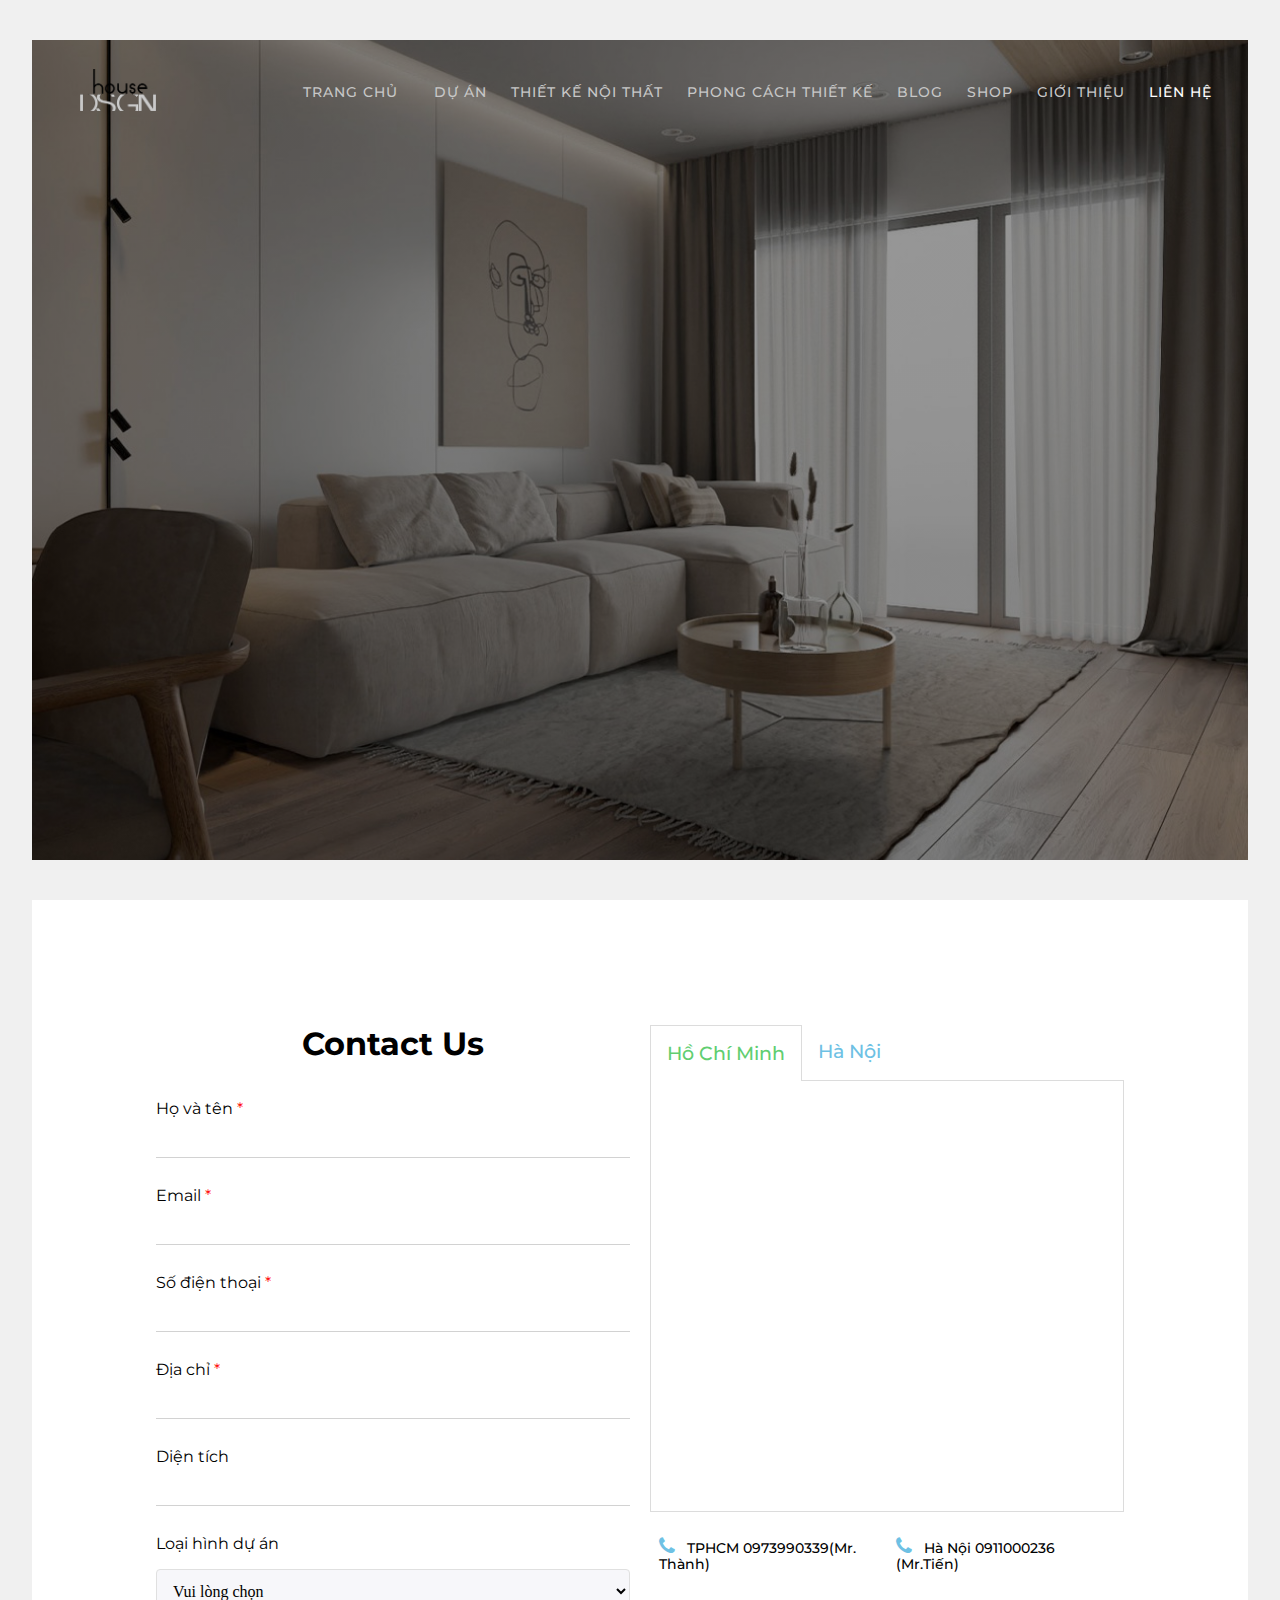
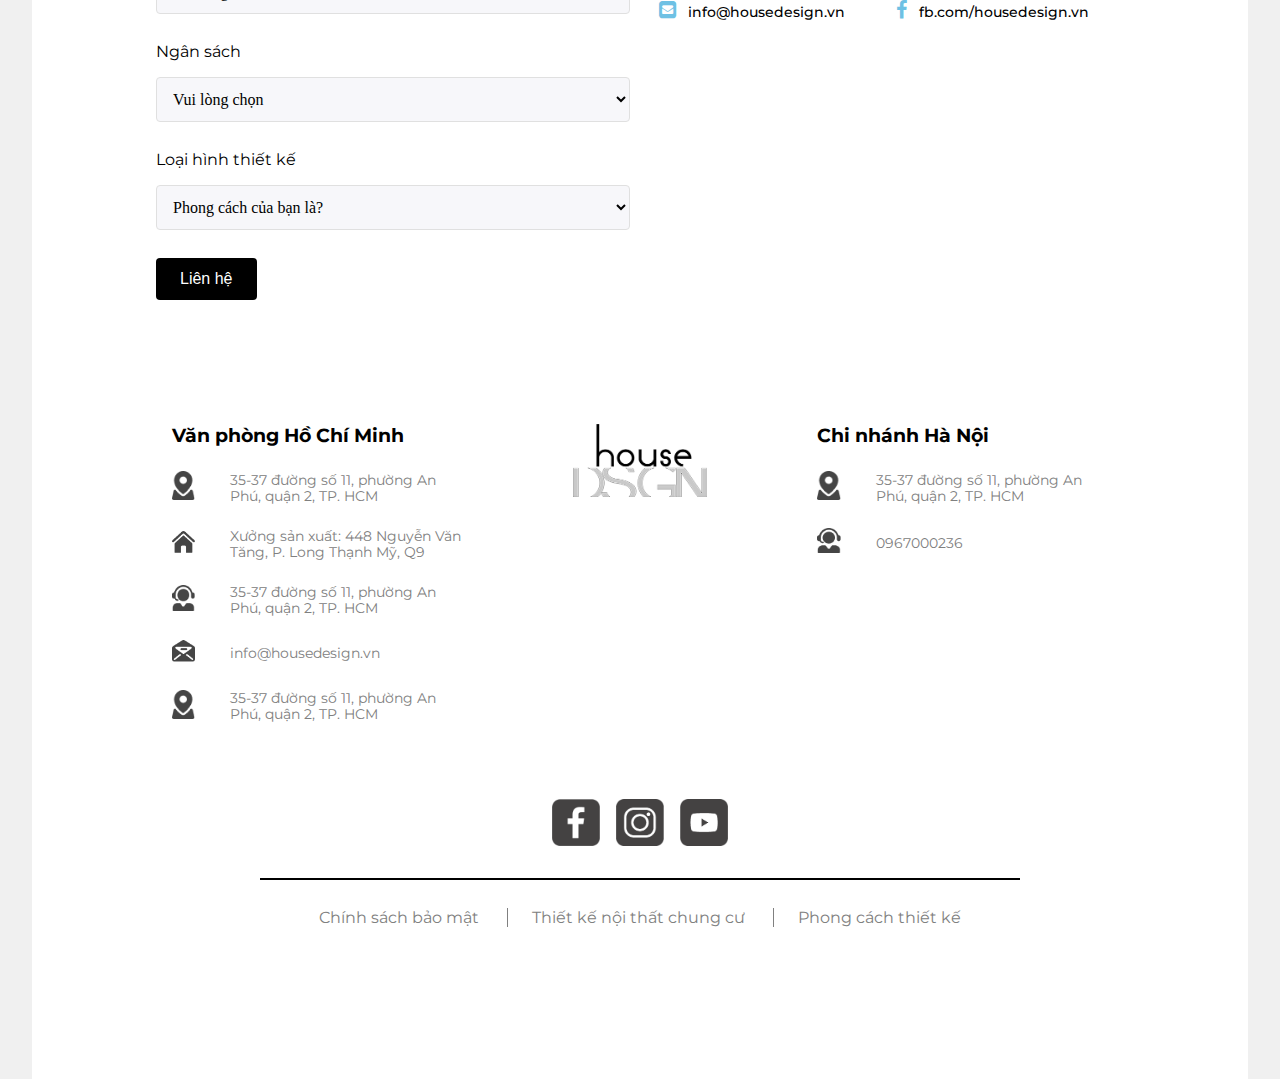
<file: contact.html>
<!DOCTYPE html>
<html lang="en">

<head>
    <title>Liên Hệ - Housedesign</title>
    <!-- Required meta tags -->
    <meta charset="utf-8" />
    <meta name="viewport" content="width=device-width, initial-scale=1, shrink-to-fit=no" />
    <link rel="stylesheet" href="https://maxcdn.bootstrapcdn.com/font-awesome/4.7.0/css/font-awesome.min.css" />

    <link rel="stylesheet" href="./contact.css" />
</head>

<body>
    <div id="bodyBorderTop"></div>
    <div id="bodyBorderBottom"></div>
    <div id="bodyBorderLeft"></div>
    <div id="bodyBorderRight"></div>
    <div id="toTop"><a href="">TO TOP</a></div>
    <div class="content">
        <div class="header">
            <div class="navbar">
                <a href="#" class="logo"><img src="./images/logo.png" alt="logo" /></a>
                <ul class="menu">
                    <li class="menu-item"><a class="menu-item" href="index.html">TRANG CHỦ</a> </li>
                    <li class="menu-item">
                        DỰ ÁN
                        <ul class="menu-item-list">
                            <li class="menu-item-list-item">Căn hộ</li>
                            <li class="menu-item-list-item">Nhà phố</li>
                            <li class="menu-item-list-item">Biệt thự</li>
                            <li class="menu-item-list-item">Showroom</li>
                            <li class="menu-item-list-item">Văn phòng</li>
                            <li class="menu-item-list-item">Kiến trúc</li>
                            <li class="menu-item-list-item">Cà phê - Nhà hàng</li>
                            <li class="menu-item-list-item">Hình ảnh thi công</li>
                        </ul>
                    </li>
                    <li class="menu-item">
                        THIẾT KẾ NỘI THẤT
                        <ul class="menu-item-list">
                            <li class="menu-item-list-item">Thiết kế nội thất chung cư</li>
                            <li class="menu-item-list-item">Thiết kế nội thất văn phòng</li>
                            <li class="menu-item-list-item">Thiết kế nội thất biệt thự</li>
                            <li class="menu-item-list-item">Thiết kế nội thất showroom</li>
                            <li class="menu-item-list-item">Thiết kế nội thất ciến trúc</li>
                            <li class="menu-item-list-item">
                                Thiết kế nội thất cà phê - Nhà hàng
                            </li>
                        </ul>
                    </li>
                    <li class="menu-item">
                        PHONG CÁCH THIẾT KẾ
                        <ul class="menu-item-list">
                            <li class="menu-item-list-item">Nội thất hiện đại</li>
                            <li class="menu-item-list-item">Nội thất đương đại</li>
                            <li class="menu-item-list-item">Tân cổ điển</li>
                        </ul>
                    </li>
                    <li class="menu-item">BLOG</li>
                    <li class="menu-item">SHOP</li>
                    <li class="menu-item">GIỚI THIỆU</li>
                    <li style="color: white" class="menu-item lienHe">LIÊN HỆ</li>
                </ul>
            </div>
        </div>
        <!-- container -->
        <div class="container">
            <div class="contactUs">
                <!-- form validation -->
                <div class="left">
                    <form id="form" action="" method="get">
                        <h1 style="text-align: center; margin-bottom: 36px">
                            Contact Us
                        </h1>
                        <!-- form-group -->
                        <div class="form-group">
                            <label for="name">Họ và tên</label>
                            <span class="required-label">*</span>
                            <input type="text" name="name" id="name" class="form-control" isrequired />
                            <small class="form-message"></small>
                        </div>
                        <!-- end form-group -->
                        <div class="form-group">
                            <label for="email">Email</label>
                            <span class="required-label">*</span>
                            <input type="email" name="email" id="email" class="form-control" isrequired />
                            <small class="form-message"></small>
                        </div>
                        <!-- end form-group -->
                        <div class="form-group">
                            <label for="number">Số điện thoại</label>
                            <span class="required-label">*</span>
                            <input min="0" type="number" name="number" id="number" class="form-control" isrequired />
                            <small class="form-message"></small>
                        </div>
                        <!-- end form-group -->
                        <div class="form-group">
                            <label for="adress">Địa chỉ</label>
                            <span class="required-label">*</span>
                            <input type="text" name="address" id="address" class="form-control" isrequired />
                            <small class="form-message"></small>
                        </div>
                        <!-- end form-group -->
                        <div class="form-group">
                            <label for="area">Diện tích</label>
                            <input type="text" name="area" id="area" class="form-control" />
                        </div>
                        <!-- end form-group -->
                        <div class="form-group">
                            <label for="projectType">Loại hình dự án</label>
                            <select id="projectType" name="projectType">
                  <option value="" selected disabled>Vui lòng chọn</option>
                  <option value="Căn hộ">Căn hộ</option>
                  <option value="Nhà phố">Nhà phố</option>
                  <option value="Văn phòng">Văn phòng</option>
                  <option value="Biệt thự">Biệt thự</option>
                  <option value="Showroom">Showroom</option>
                </select>
                        </div>
                        <!-- form select -->
                        <div class="form-group">
                            <label for="fund">Ngân sách</label>
                            <select id="fund" name="fund">
                  <option value="" selected disabled>Vui lòng chọn</option>
                  <option value="">Dưới 500 triệu</option>
                  <option value="1 tỷ">1 tỷ</option>
                  <option value="1 tỷ đến 3 tỷ">1 tỷ đến 3 tỷ</option>
                  <option value="trên 3 tỷ">trên 3 tỷ</option>
                </select>
                        </div>
                        <!-- form select -->
                        <div class="form-group">
                            <label for="design">Loại hình thiết kế</label>
                            <select id="design" name="design">
                  <option value="" disabled selected>
                    Phong cách của bạn là?
                  </option>
                  <option value="Hiện đại">Hiện đại</option>
                  <option value="Cổ điển">Cổ điển</option>
                  <option value="Tân cổ điển">Tân cổ điển</option>
                  <option value="Bắc Âu">Bắc Âu</option>
                </select>
                        </div>
                        <!-- form select -->
                        <!-- submit -->
                        <button type="submit" class="submit">Liên hệ</button>
                    </form>
                </div>
                <div class="right">
                    <!-- iframe -->
                    <span id="capitals" class="flex">
              <h3 class="hcm active">Hồ Chí Minh</h3>
              <h3 class="hn">Hà Nội</h3>
            </span>
                    <!-- embed  -->
                    <div id="location">
                        <div class="mapouter appear">
                            <div class="gmap_canvas">
                                <iframe class="gmap_iframe" width="100%" frameborder="0" scrolling="no" marginheight="0" marginwidth="0" src="https://maps.google.com/maps?width=653&amp;height=380&amp;hl=en&amp;q=35-37 Đ. Số 11, P, Quận 2, Thành phố Hồ Chí Minh 70000, Vietnam&amp;t=&amp;z=12&amp;ie=UTF8&amp;iwloc=B&amp;output=embed"></iframe>
                            </div>
                        </div>
                        <!-- hcm -->
                        <div class="mapouter">
                            <div class="gmap_canvas">
                                <iframe class="gmap_iframe" width="100%" frameborder="0" scrolling="no" marginheight="0" marginwidth="0" src="https://maps.google.com/maps?q=Chung%20c%C6%B0%20Westa%20H%C3%A0%20%C4%90%C3%B4ng%20V%C5%A9%20Tr%E1%BB%8Dng%20Kh%C3%A1nh%20P.%20M%E1%BB%99%20Lao%20H%C3%A0%20%C4%90%C3%B4ng,%20H%C3%A0%20N%E1%BB%99i&t=&z=13&ie=UTF8&iwloc=&output=embed"></iframe>
                            </div>
                        </div>
                        <!-- Ha noi -->
                    </div>
                    <!-- phone contact-->
                    <div class="phone_flex">
                        <ul class="list">
                            <li class="list-item">
                                <i class="fa fa-phone"></i> TPHCM 0973990339(Mr. Thành)
                            </li>
                            <li class="list-item">
                                <i class="fa fa-phone"></i> Hà Nội 0911000236 (Mr.Tiến)
                            </li>
                            <li class="list-item">
                                <i class="fa fa-envelope-square"></i> info@housedesign.vn
                            </li>
                            <li class="list-item">
                                <i class="fa fa-facebook"></i> fb.com/housedesign.vn
                            </li>
                        </ul>
                    </div>
                </div>
            </div>
        </div>
        <div class="footer">
            <div class="footer-flex">
                <div class="left">
                    <h3>Văn phòng Hồ Chí Minh</h3>
                    <div class="block-flex">
                        <div class="left">
                            <img src="./images/adress.png" alt="adress" />
                        </div>
                        <div class="right">
                            35-37 đường số 11, phường An Phú, quận 2, TP. HCM
                        </div>
                    </div>
                    <!-- end -->
                    <div class="block-flex">
                        <div class="left">
                            <img src="./images/house-icon.png" alt="home" />
                        </div>
                        <div class="right">
                            Xưởng sản xuất: 448 Nguyễn Văn Tăng, P. Long Thạnh Mỹ, Q9
                        </div>
                    </div>
                    <!-- end -->
                    <div class="block-flex">
                        <div class="left">
                            <img src="./images/staff-icon.png" alt="staff" />
                        </div>
                        <div class="right">
                            35-37 đường số 11, phường An Phú, quận 2, TP. HCM
                        </div>
                    </div>
                    <!-- end -->
                    <div class="block-flex">
                        <div class="left">
                            <img src="./images/mail-icon.png" alt="email" />
                        </div>
                        <div class="right">info@housedesign.vn</div>
                    </div>
                    <!-- end -->
                    <div class="block-flex">
                        <div class="left">
                            <img src="./images/adress.png" alt="adress" />
                        </div>
                        <div class="right">
                            35-37 đường số 11, phường An Phú, quận 2, TP. HCM
                        </div>
                    </div>
                    <!-- end -->
                </div>
                <div class="center">
                    <div class="img"><img src="./images/logo.png" alt="" /></div>
                </div>
                <div class="right">
                    <h3>Chi nhánh Hà Nội</h3>
                    <div class="block-flex">
                        <div class="left">
                            <img src="./images/adress.png" alt="adress" />
                        </div>
                        <div class="right">
                            35-37 đường số 11, phường An Phú, quận 2, TP. HCM
                        </div>
                    </div>
                    <div class="block-flex">
                        <div class="left">
                            <img src="./images/staff-icon.png" alt="staff" />
                        </div>
                        <div class="right">0967000236</div>
                    </div>
                </div>
            </div>
            <!-- icon block -->
            <div class="icon_block">
                <ul class="top">
                    <li class="top-item">
                        <img src="./images/fb-icon.png" alt="" />
                    </li>
                    <li class="top-item">
                        <img src="./images/ig-icon.png" alt="" />
                    </li>
                    <li class="top-item">
                        <img src="./images/youtube-icon.png" alt="" />
                    </li>
                </ul>

                <div class="mid"></div>
                <div class="bottom">
                    <div class="link-group">
                        <a href="">Chính sách bảo mật</a>
                        <a href="" target="_blank">Thiết kế nội thất chung cư </a>
                        <a href="">Phong cách thiết kế</a>
                    </div>
                </div>
            </div>
        </div>
    </div>
    <!-- js -->
    <script src="./contact.js"></script>
</body>

</html>
</file>
<file: contact.css>
@import url("https://fonts.googleapis.com/css2?family=Montserrat:ital,wght@0,100;0,200;0,300;0,400;0,500;0,600;0,700;0,800;0,900;1,100;1,200;1,300;1,400;1,500;1,600;1,700;1,800;1,900&display=swap");
* {
  padding: 0px;
  margin: 0px;
  box-sizing: border-box;
}
ul.list-top {
  display: flex;
  list-style: none;
  width: 100%;
  justify-content: center;
}
.top li.top-item {
  padding: 0px 8px;
  width: 64px;
  cursor: pointer;
}
.footer .img {
  width: 46%;
  margin: auto;
}
.center {
}
img {
  width: 100%;
}
a {
  text-decoration: none;
}

html,
body {
  width: 100%;
  height: 100%;
  font-family: montserrat;
  background-color: rgb(240, 240, 240);
}
#bodyBorderTop {
  width: 100%;
  top: 0px;
  height: 40px;
  background-color: rgb(240, 240, 240);
  position: fixed;
  z-index: 1001;
}
#bodyBorderBottom {
  width: 100%;
  bottom: 0px;
  height: 40px;
  background-color: rgb(240, 240, 240);
  position: fixed;
  z-index: 1000;
}
#toTop {
  width: 100%;
  position: fixed;
  bottom: 0px;
  height: 40px;
  z-index: 1234;
  text-align: center;
  visibility: hidden;
}
#toTop.slideUp {
  animation: slideUp 1s forwards;
}
@keyframes slideUp {
  from {
    transform: translateY(200px);
  }
  to {
    transform: translateY(0);
    visibility: visible;
  }
}
#toTop a {
  color: black;
  font-weight: 700;
  font-size: 0.75rem;
  letter-spacing: 2px;
  position: relative;
  line-height: 36px;
}
#toTop a:after {
  content: "";
  position: absolute;
  width: 0;
  height: 2px;
  background-color: black;
  bottom: -4px;
  left: 50%;
  transform: translateX(-50%);
  transition: 0.3s;
}
#toTop a:hover:after {
  width: 100%;
}
.content {
  width: 95%;
  height: 100%;
  margin: auto;
}
.header {
  width: 100%;
  height: 100%;
  background-color: rgb(239, 239, 239);
  background-image: linear-gradient(rgba(0, 0, 0, 0.4), rgba(0, 0, 0, 0.4)),
    url("./images/contactBgr.jpg");
  background-size: cover;
  background-position: center center;
}
.navbar {
  width: inherit;
  height: 120px;
  display: flex;
  justify-content: space-between;
  align-items: center;
  padding-top: 64px;
}
@keyframes navbarSlideDown {
  from {
    top: -200px;
  }
  to {
    top: -71px;
    visibility: visible;
  }
}

.navbar.navbar-fixed {
  position: fixed;
  visibility: hidden;
  z-index: 10000;
  left: 0px;
  animation: navbarSlideDown ease-in-out 1s forwards;
  /* animation-delay: 0.1s; */
}

.navbar .logo {
  color: white;
  width: 76px;
  margin-left: 48px;
}
.navbar .logo.logo-fixed {
  width: 38px;
  margin-left: 40px;
}
.navbar .menu {
  list-style: none;
  display: flex;
  margin-right: 24px;
}

.navbar .menu.menu-fixed .menu-item {
  font-weight: 400;
  color: rgb(122, 122, 122);
}
.navbar .menu.menu-fixed .menu-item.lienHe {
  color: black !important;
}
.navbar .menu-item {
  padding: 0px 12px;
  cursor: pointer;
  position: relative;
  font-size: 14px;
  color: rgb(199, 199, 199);
  font-weight: 500;
  letter-spacing: 1px;
}
.navbar .menu-item:hover {
  color: white;
}
.menu-item-list {
  position: absolute;
  content: "";
  list-style: none;
  background-color: black;
  width: 256px;
  margin-top: 11px;
  display: none;
  animation: 0.4s ease-in 0s 1 normal none running fadeIn;
}
@-webkit-keyframes fadeIn {
  0% {
    opacity: 0;
  }
  100% {
    opacity: 1;
  }
}
.menu-item-list::after {
  position: absolute;
  content: "";
  width: 100%;
  height: 16px;
  background-color: rgba(0, 0, 255, 0);
  top: -13px;
  left: 0px;
}
.navbar .menu-item:hover .menu-item-list {
  display: block;
}
.menu-item-list-item {
  padding: 14px 16px;
  font-size: 0.65rem;
  color: rgb(199, 199, 199);
  transition: all 0.2s ease 0s;
  font-weight: 500;
  letter-spacing: initial;
}
.menu-item-list-item:hover {
  background-color: rgb(240, 240, 240);
  color: black;
}
.container {
  background-color: white;
  width: 100%;
}
.contactUs {
  display: flex;
  justify-content: space-between;
  width: inherit;
  padding: 124px;
}
.contactUs .left {
  flex-basis: 49%;
}
.contactUs .right {
  flex-basis: 49%;
}

#location {
}
.mapouter {
  position: relative;
  text-align: right;
  width: 100%;
  height: 432px;
  padding: 24px;
  border: 1px solid gainsboro;
  display: none;
}
.mapouter.appear {
  display: block;
}
.gmap_canvas {
  overflow: hidden;
  height: 380px;
}
.gmap_iframe {
  height: 380px;
}
span.flex {
  display: flex;
}
.hcm,
.hn {
  padding: 16px;
  position: relative;
  font-weight: 500;
  color: rgb(110, 193, 228);
  cursor: pointer;
}
.active {
  border-top: 1px solid gainsboro;
  border-right: 1px solid gainsboro;
  border-left: 1px solid gainsboro;
  border-image: initial;
  background-color: white;
  top: 1px;
  border-bottom: none;
  z-index: 1;
  color: rgb(97, 206, 112);
}
.phone_flex .list {
  display: flex;
  justify-content: space-around;
  flex-wrap: wrap;
  list-style: none;
  margin-top: 24px;
  align-items: center;
}
.phone_flex .list-item {
  flex-basis: 46%;
  font-size: 0.85rem;
  margin-bottom: 28px;
  font-weight: 500;
}
.phone_flex .list-item i {
  color: rgb(110, 193, 228);
  font-size: 20px;
  padding-right: 8px;
}
.required-label {
  color: red;
}

.contactUs {
}
input {
  width: -webkit-fill-available;
  border-top: none;
  border-right: none;
  border-left: none;
  border-image: initial;
  border-bottom: 1px solid #d2d2d2;
  outline: none;
  font-size: 20px;
  margin-top: 16px;
  transition: 0.4s;
}
input.error {
  border-color: rgb(179, 30, 30);
}
input:focus {
  border-bottom: 1px solid black;
}
.form-group {
  margin-bottom: 28px;
}
.form-message.error {
  color: red;
}

select {
  width: -webkit-fill-available;
  outline: none;
  margin-top: 16px;
  font-size: 16px;
  font-family: auto;
  padding: 12px;
  border: 1px solid #e0e0e0;
  border-radius: 4px;
  background: #e9e8f157;
  transition: 0.3s;
  cursor: pointer;
}
select:hover {
  border: 1px solid black;
}
.submit {
  padding: 12px 24px;
  border-radius: 4px;
  font-size: 16px;
  outline: none;
  border: none;
  background: black;
  color: white;
  cursor: pointer;
}
.footer {
  background: white;
}
.footer .footer-flex {
  display: flex;
  justify-content: space-around;
  width: 100%;
  padding: 0px 124px;
}
.footer .footer-flex .left,
.footer .footer-flex .center,
.footer .footer-flex .right {
  flex-basis: 30%;
}
.footer .footer-flex .block-flex {
  display: flex;
  justify-content: space-between;
  width: 100%;
  margin: 24px 0px;
  align-items: center;
}
.footer .footer-flex .block-flex .left {
  flex-basis: 8%;
}
.footer .footer-flex .block-flex .right {
  flex-basis: 80%;
  font-size: 0.85rem;
  color: grey;
}
.icon_block {
  text-align: center;
  padding: 52px 200px;
}
.icon_block .top {
  display: flex;
  list-style: none;
  justify-content: center;
}
.icon_block .mid {
  height: 2px;
  background-color: black;
  margin: 28px;
}
.icon_block .bottom {
  padding-bottom: 100px;
}
.link-group a {
  color: grey;
}
a[target="_blank"] {
  padding: 0px 24px;
  border-left: 1px solid;
  border-right: 1px solid;
  margin: 0px 24px;
}
</file>
